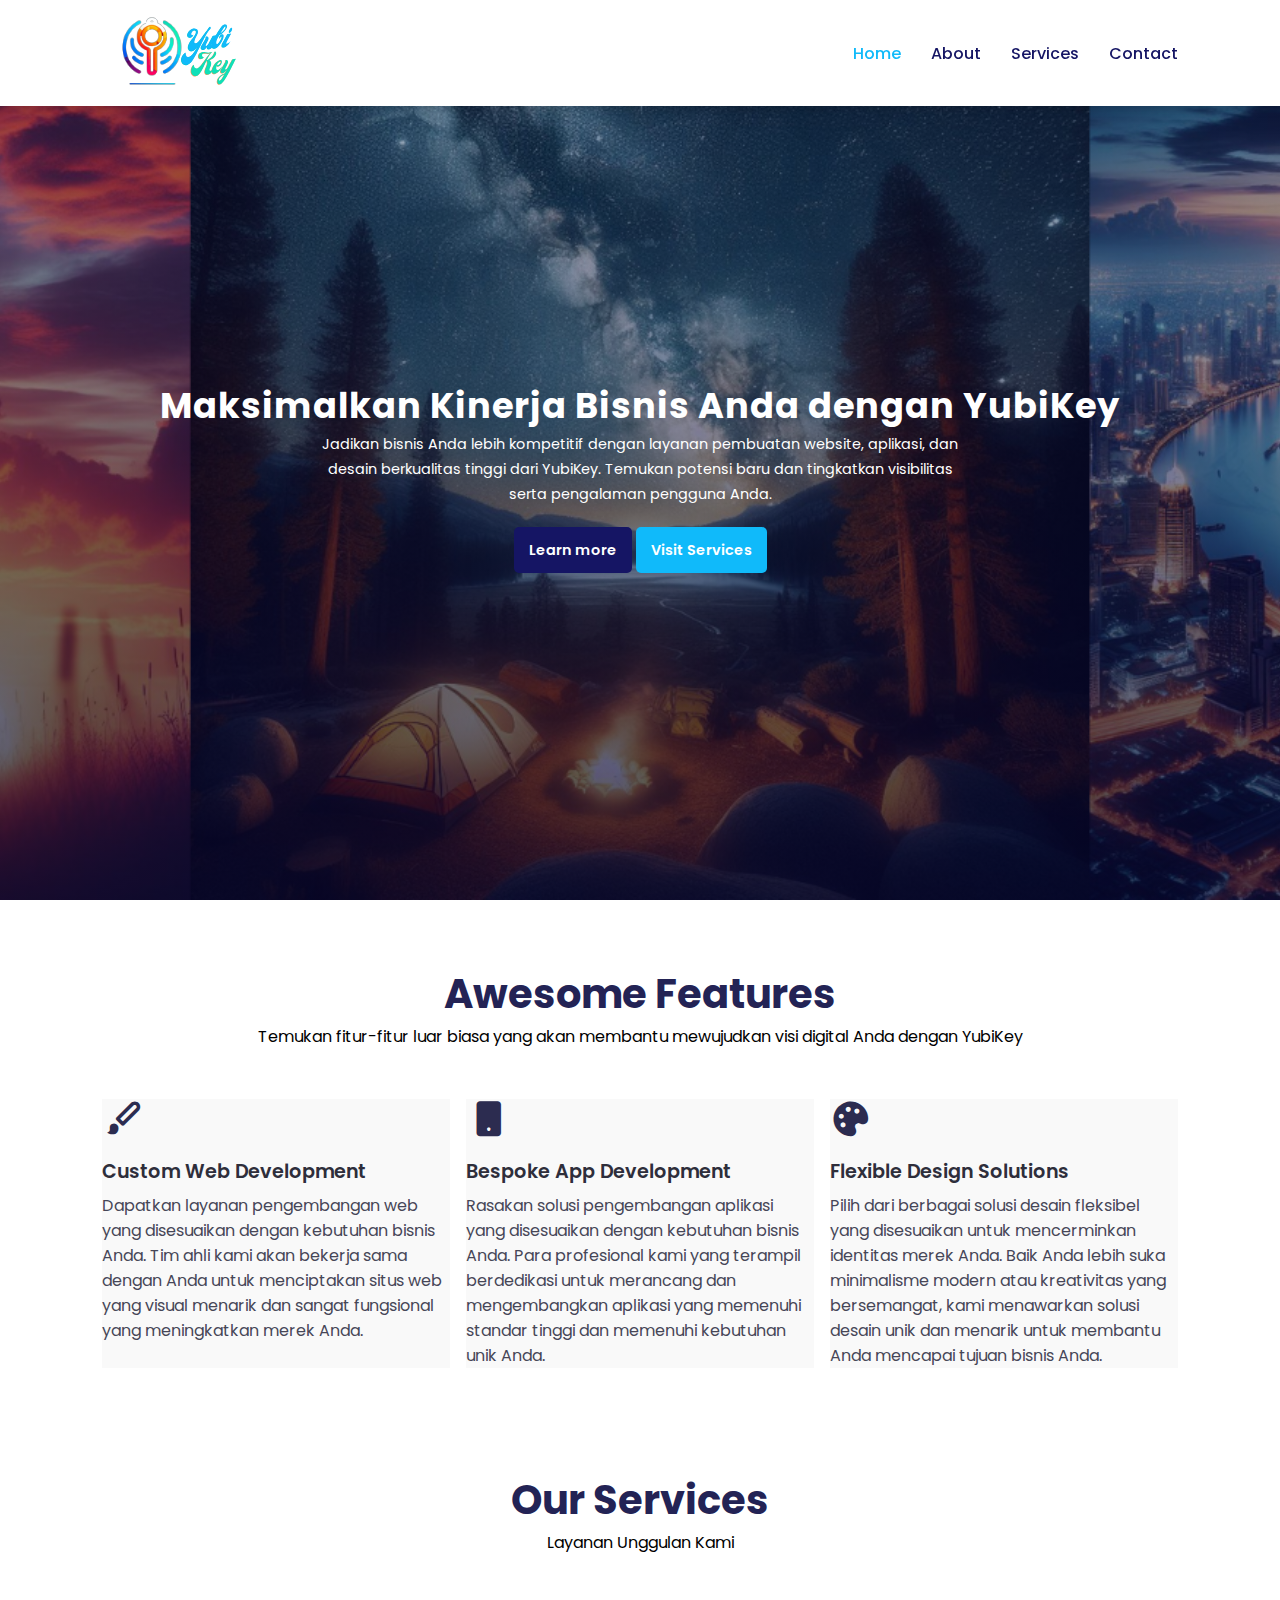
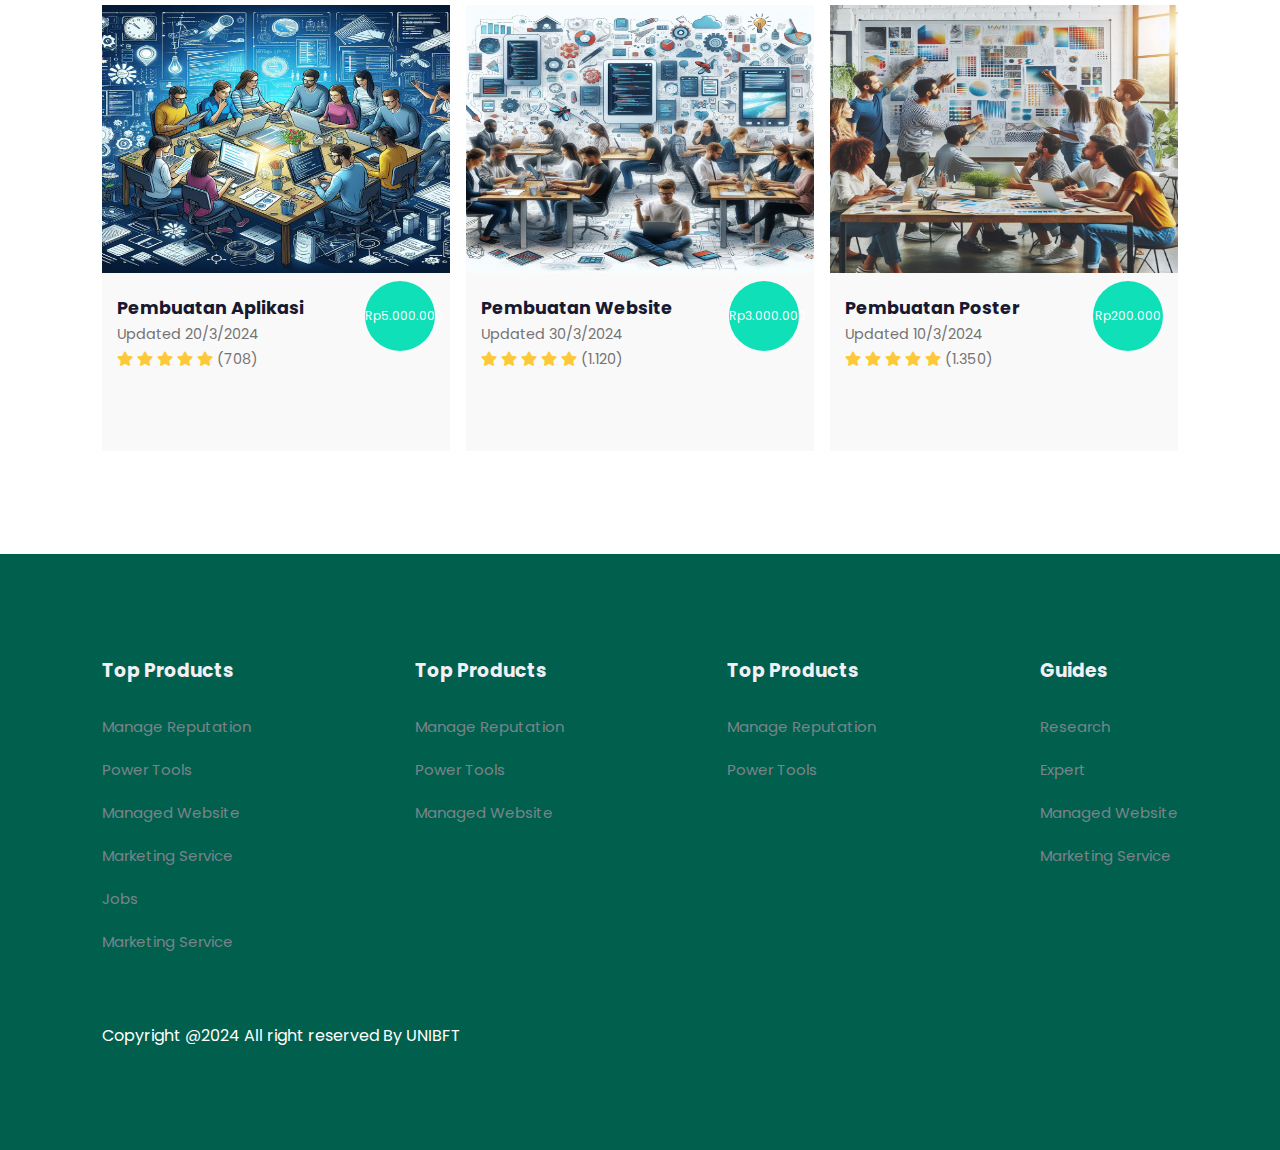
<file: index.html>
<!DOCTYPE html>
<html lang="en">

    <head>
        <meta charset="UTF-8">
        <meta http-equiv="X-UA-Compatible" content="IE=edge">
        <meta name="viewport" content="width=device-width, initial-scale=1.0">
        <title>YubiKey.home</title>

        <link rel="stylesheet" href="https://pro.fontawesome.com/releases/v5.10.0/css/all.css" />
        <link href='https://unpkg.com/boxicons@2.1.4/css/boxicons.min.css' rel='stylesheet'>
        <link rel="stylesheet" href="style.css">
    </head>

    <body>

        <!-- Navigation -->
        <nav>
            <img src="image/LogoYK.svg" alt="logo">
            <div class="navigation">
            <ul>
                <i id="menu-close" class='bx bx-x'></i>
                <li><a class="active" href="index.html">Home</a></li>
                <li><a href="about.html">About</a></li>
                <li><a href="services1.html">Services</a></li>
                <li><a href="contact.html">Contact</a></li>
            </ul>
            <img id="menu-btn" src="image/menu.png" alt="">
            </div>
        </nav>

        <!-- Home -->
        <section id="home">
            <h2>Maksimalkan Kinerja Bisnis Anda dengan YubiKey</h2>
            <p>Jadikan bisnis Anda lebih kompetitif dengan layanan pembuatan website, aplikasi, dan desain berkualitas tinggi 
                dari YubiKey. Temukan potensi baru dan tingkatkan visibilitas serta pengalaman pengguna Anda.
            </p>
            
            <div class="btn">
                <a class="blue" href="#">Learn more</a>
                <a class="yellow" href="services1.html">Visit Services</a>
            </div>
        </section>

        <!-- Features -->
        <section id="features">
            <h1>Awesome Features</h1>
            <p>Temukan fitur-fitur luar biasa yang akan membantu mewujudkan visi digital Anda dengan YubiKey</p>
            <div class="fea-base">
                <div class="fea-box">
                    <i class='bx bxs-paint'></i>
                    <h3>Custom Web Development</h3>
                    <p>Dapatkan layanan pengembangan web yang disesuaikan dengan kebutuhan bisnis Anda. Tim ahli kami akan bekerja sama dengan 
                        Anda untuk menciptakan situs web yang visual menarik dan sangat fungsional yang meningkatkan merek Anda.</p>
                </div>
                <div class="fea-box">
                    <i class='bx bxs-mobile'></i>
                    <h3>Bespoke App Development</h3>
                    <p>Rasakan solusi pengembangan aplikasi yang disesuaikan dengan kebutuhan bisnis Anda. Para profesional kami yang terampil 
                        berdedikasi untuk merancang dan mengembangkan aplikasi yang memenuhi standar tinggi dan memenuhi kebutuhan unik Anda.</p>
                </div>
                <div class="fea-box">
                    <i class='bx bxs-palette'></i>
                    <h3>Flexible Design Solutions</h3>
                    <p>Pilih dari berbagai solusi desain fleksibel yang disesuaikan untuk mencerminkan identitas merek Anda. Baik Anda lebih suka minimalisme 
                        modern atau kreativitas yang bersemangat, kami menawarkan solusi desain unik dan menarik untuk membantu Anda mencapai tujuan bisnis Anda.</p>
                </div>
            </div>
        </section>

        
        <!-- services -->
        <section id="services">
            <h1>Our Services</h1>
            <p>Layanan Unggulan Kami</p>
            <div class="service-box">
                <div class="services">
                    <img src="image/PembuatanAplikasi.jpeg" alt="">
                    <div class="details">
                        <h6>Pembuatan Aplikasi</h6>
                        <span>Updated 20/3/2024</span>
                        <div class="star">
                            <i class="fas fa-star"></i>
                            <i class="fas fa-star"></i>
                            <i class="fas fa-star"></i>
                            <i class="fas fa-star"></i>
                            <i class="fas fa-star"></i>
                            <span>(708)</span>
                        </div>
                    </div>
                    <div class="cost">
                        Rp5.000.000
                    </div>
                </div>
                
                <div class="services">
                    <a href="checkout.html">
                        <img src="image/PembuatanWeb.jpeg" alt="">
                        <div class="details">
                            <h6>Pembuatan Website</h6>
                            <span>Updated 30/3/2024</span>
                            <div class="star">
                                <i class="fas fa-star"></i>
                                <i class="fas fa-star"></i>
                                <i class="fas fa-star"></i>
                                <i class="fas fa-star"></i>
                                <i class="fas fa-star"></i>
                                <span>(1.120)</span>
                            </div>
                        </div>
                        <div class="cost">
                            Rp3.000.000
                        </div>
                    </a>
                </div>
                
        
                <div class="services">
                    <img src="image/PembuatanPoster.jpeg" alt="">
                    <div class="details">
                        <h6>Pembuatan Poster</h6>
                        <span>Updated 10/3/2024</span>
                        <div class="star">
                            <i class="fas fa-star"></i>
                            <i class="fas fa-star"></i>
                            <i class="fas fa-star"></i>
                            <i class="fas fa-star"></i>
                            <i class="fas fa-star"></i>
                            <span>(1.350)</span>
                        </div>
                    </div>
                    <div class="cost">
                        Rp200.000
                    </div>
                </div>
            </section>
                

        <!-- Footer -->
        <footer>
            <div class="footer-col">
                <h3>Top Products</h3>
                <li>Manage Reputation</li>
                <li>Power Tools</li>
                <li>Managed Website</li>
                <li>Marketing Service</li>
                <li>Jobs</li>
                <li>Marketing Service</li>
            </div>
            <div class="footer-col">
                <h3>Top Products</h3>
                <li>Manage Reputation</li>
                <li>Power Tools</li>
                <li>Managed Website</li>
            </div>
            <div class="footer-col">
                <h3>Top Products</h3>
                <li>Manage Reputation</li>
                <li>Power Tools</li>
            </div>
            <div class="footer-col">
                <h3>Guides</h3>
                <li>Research</li>
                <li>Expert</li>
                <li>Managed Website</li>
                <li>Marketing Service</li>
            </div>

            <div class="copyright">
                <p>Copyright @2024 All right reserved By UNIBFT</p>
            </div>
        </footer>

        <script src="https://code.jquery.com/jquery-3.6.0.min.js" integrity="sha256-/xUj+3OJU5yExlq6GSYGSHk7tPXikynS7ogEvDej/m4=" crossorigin="anonymous"></script>
        <script src="script.js"></script>        

    </body>

</html>
</file>
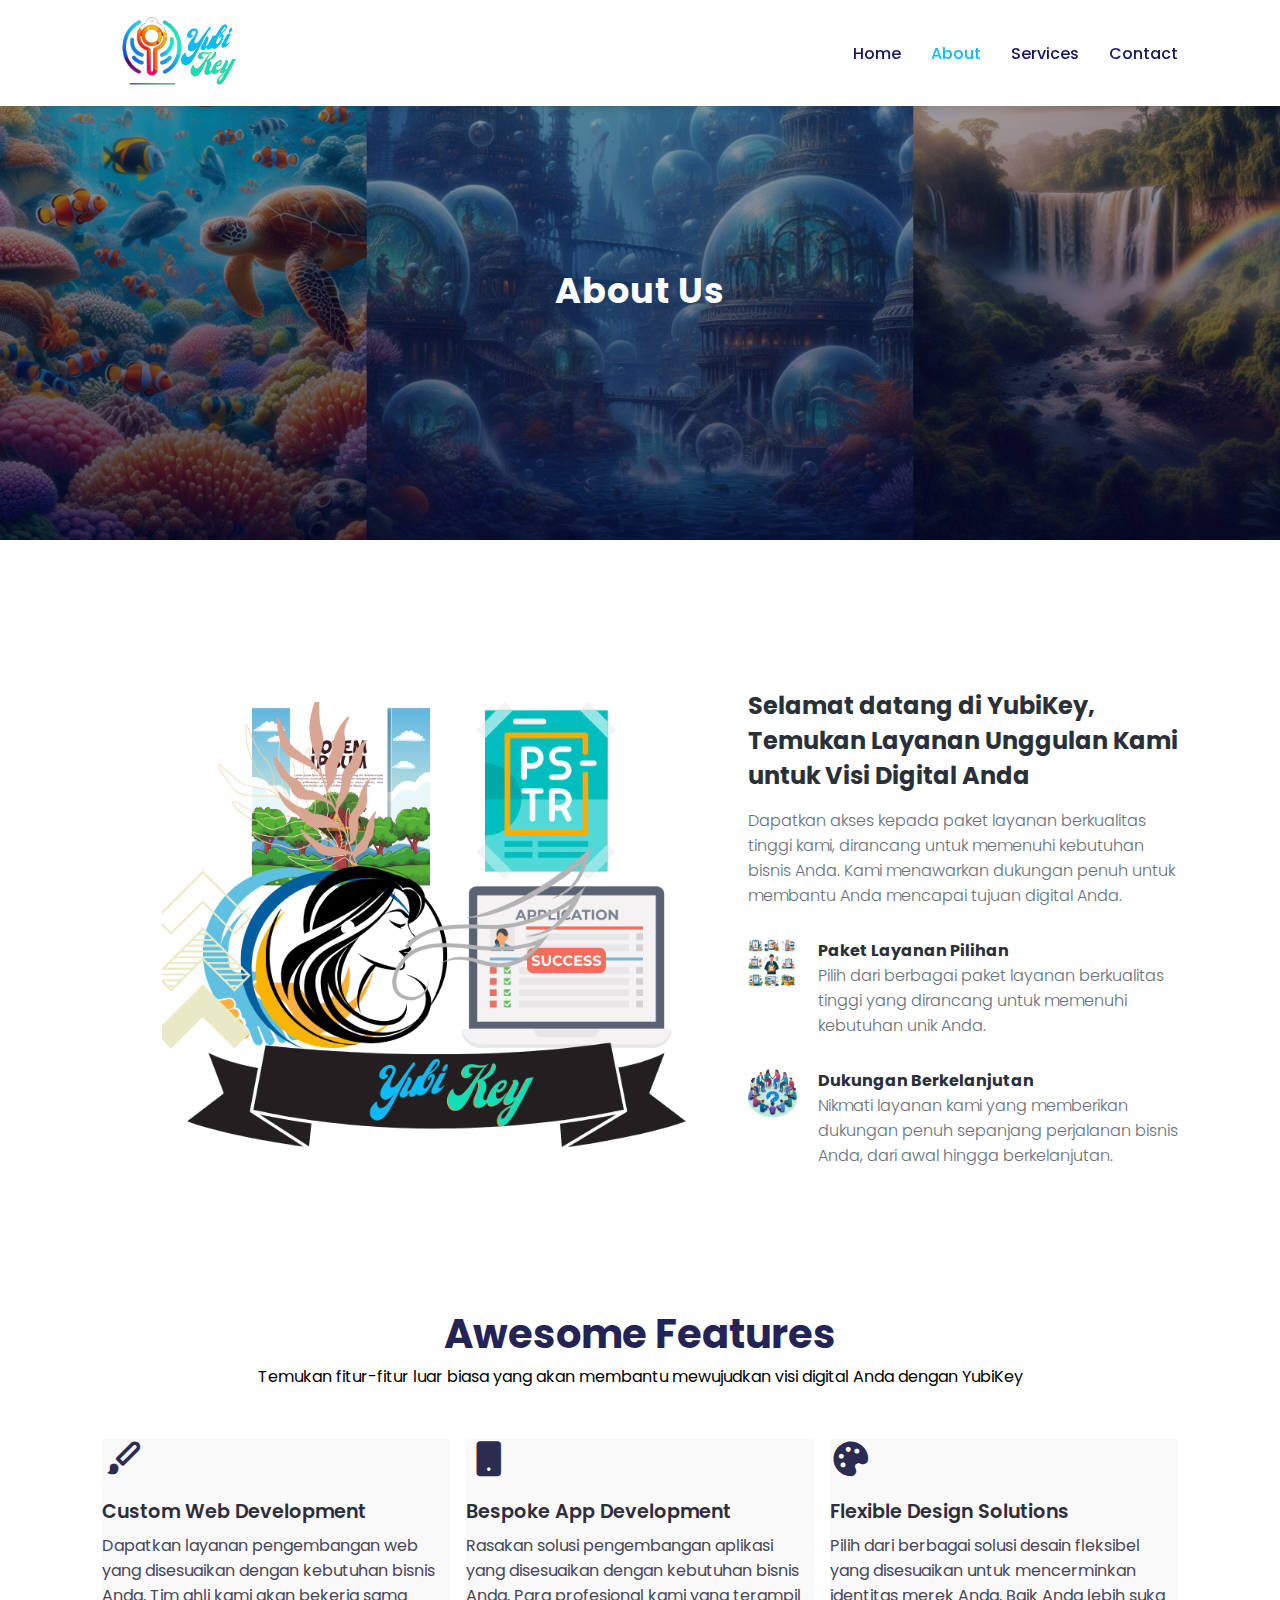
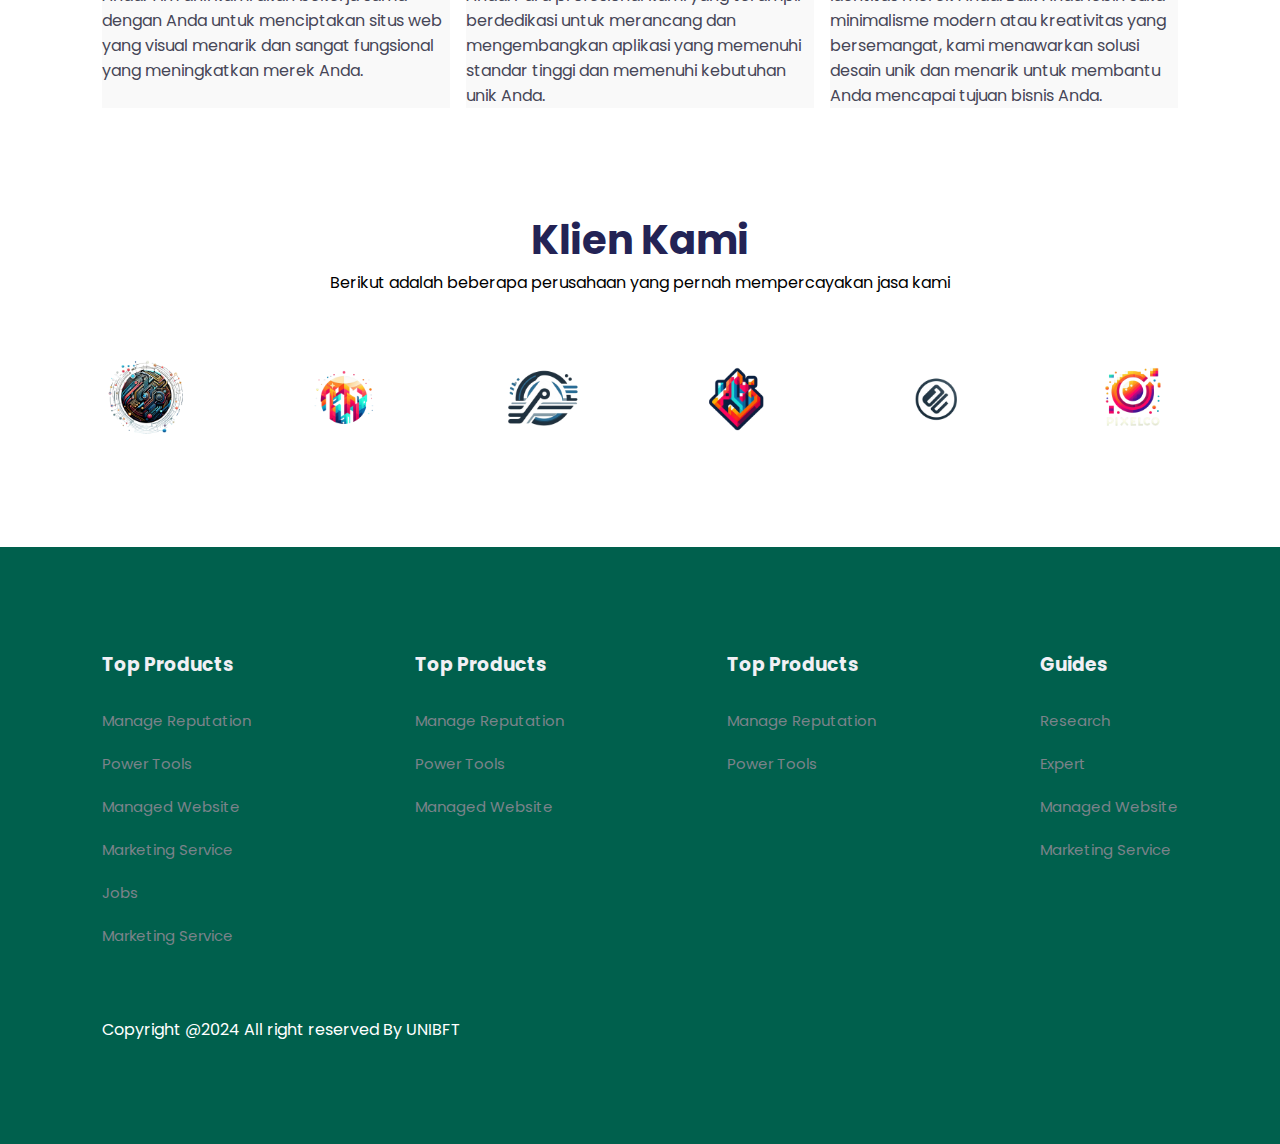
<file: about.html>
<!DOCTYPE html>
<html lang="en">

    <head>
        <meta charset="UTF-8">
        <meta http-equiv="X-UA-Compatible" content="IE=edge">
        <meta name="viewport" content="width=device-width, initial-scale=1.0">
        <title>YubiKey.about</title>

        <link rel="stylesheet" href="https://pro.fontawesome.com/releases/v5.10.0/css/all.css" />
        <link href='https://unpkg.com/boxicons@2.1.4/css/boxicons.min.css' rel='stylesheet'>
        <link rel="stylesheet" href="style.css">
    </head>

    <body>

        <!-- Navigation -->
        <nav>
          <img src="image/LogoYK.svg" alt="logo">
          <div class="navigation">
          <ul>
              <i id="menu-close" class='bx bx-x'></i>
              <li><a href="index.html">Home</a></li>
              <li><a class="active"href="about.html">About</a></li>
              <li><a href="services1.html">Services</a></li>
              <li><a href="contact.html">Contact</a></li>
          </ul>
          <img id="menu-btn" src="image/menu.png" alt="">
          </div>
      </nav>

        <!-- Home -->
        <section id="about-home">
            <h2>About Us</h2>
        </section>

        <section id="about-container">
          <div class="about-img">
            <img src="image/a.png" alt="">
          </div>

          <div class="about-text">
            <h2>Selamat datang di YubiKey, Temukan Layanan Unggulan Kami untuk Visi Digital Anda</h2>
            <p>Dapatkan akses kepada paket layanan berkualitas tinggi kami, dirancang untuk memenuhi kebutuhan bisnis Anda. Kami menawarkan dukungan penuh untuk membantu Anda mencapai tujuan digital Anda.</p>
            <div class="about-fe">
                <img src="image/fe1.png" alt="">
                <div class="fe-text">
                    <h5>Paket Layanan Pilihan</h5>
                    <p>Pilih dari berbagai paket layanan berkualitas tinggi yang dirancang untuk memenuhi kebutuhan unik Anda.</p>
                </div>
            </div>
            <div class="about-fe">
                <img src="image/fe2.png" alt="">
                <div class="fe-text">
                    <h5>Dukungan Berkelanjutan</h5>
                    <p>Nikmati layanan kami yang memberikan dukungan penuh sepanjang perjalanan bisnis Anda, dari awal hingga berkelanjutan.</p>
                </div>
            </div>
        </div>
        
        </section>

        <!-- Features -->
        <section id="features">
          <h1>Awesome Features</h1>
          <p>Temukan fitur-fitur luar biasa yang akan membantu mewujudkan visi digital Anda dengan YubiKey</p>
          <div class="fea-base">
              <div class="fea-box">
                  <i class='bx bxs-paint'></i>
                  <h3>Custom Web Development</h3>
                  <p>Dapatkan layanan pengembangan web yang disesuaikan dengan kebutuhan bisnis Anda. Tim ahli kami akan bekerja sama dengan Anda untuk menciptakan situs web yang visual menarik dan sangat fungsional yang meningkatkan merek Anda.</p>
              </div>
              <div class="fea-box">
                  <i class='bx bxs-mobile'></i>
                  <h3>Bespoke App Development</h3>
                  <p>Rasakan solusi pengembangan aplikasi yang disesuaikan dengan kebutuhan bisnis Anda. Para profesional kami yang terampil berdedikasi untuk merancang dan mengembangkan aplikasi yang memenuhi standar tinggi dan memenuhi kebutuhan unik Anda.</p>
              </div>
              <div class="fea-box">
                  <i class='bx bxs-palette'></i>
                  <h3>Flexible Design Solutions</h3>
                  <p>Pilih dari berbagai solusi desain fleksibel yang disesuaikan untuk mencerminkan identitas merek Anda. Baik Anda lebih suka minimalisme modern atau kreativitas yang bersemangat, kami menawarkan solusi desain unik dan menarik untuk membantu Anda mencapai tujuan bisnis Anda.</p>
              </div>
          </div>
      </section>
      

      <section id="trust">
        <h1>Klien Kami</h1>
        <p>Berikut adalah beberapa perusahaan yang pernah mempercayakan jasa kami</p>
        <div class="trust-img">
            <img src="image/company1.png" alt="">
            <img src="image/company2.png" alt="">
            <img src="image/company3.png" alt="">
            <img src="image/company4.png" alt="">
            <img src="image/company5.png" alt="">
            <img src="image/company6.png" alt="">
        </div>
    </section>
    

        <!-- Footer -->
        <footer>
            <div class="footer-col">
                <h3>Top Products</h3>
                <li>Manage Reputation</li>
                <li>Power Tools</li>
                <li>Managed Website</li>
                <li>Marketing Service</li>
                <li>Jobs</li>
                <li>Marketing Service</li>
            </div>
            <div class="footer-col">
                <h3>Top Products</h3>
                <li>Manage Reputation</li>
                <li>Power Tools</li>
                <li>Managed Website</li>
            </div>
            <div class="footer-col">
                <h3>Top Products</h3>
                <li>Manage Reputation</li>
                <li>Power Tools</li>
            </div>
            <div class="footer-col">
                <h3>Guides</h3>
                <li>Research</li>
                <li>Expert</li>
                <li>Managed Website</li>
                <li>Marketing Service</li>
            </div>

            <div class="copyright">
                <p>Copyright @2024 All right reserved By UNIBFT</p>
            </div>
        </footer>
        
        <script src="https://code.jquery.com/jquery-3.6.0.min.js" integrity="sha256-/xUj+3OJU5yExlq6GSYGSHk7tPXikynS7ogEvDej/m4=" crossorigin="anonymous"></script>
        <script src="script.js"></script>


    </body>

</html>
</file>
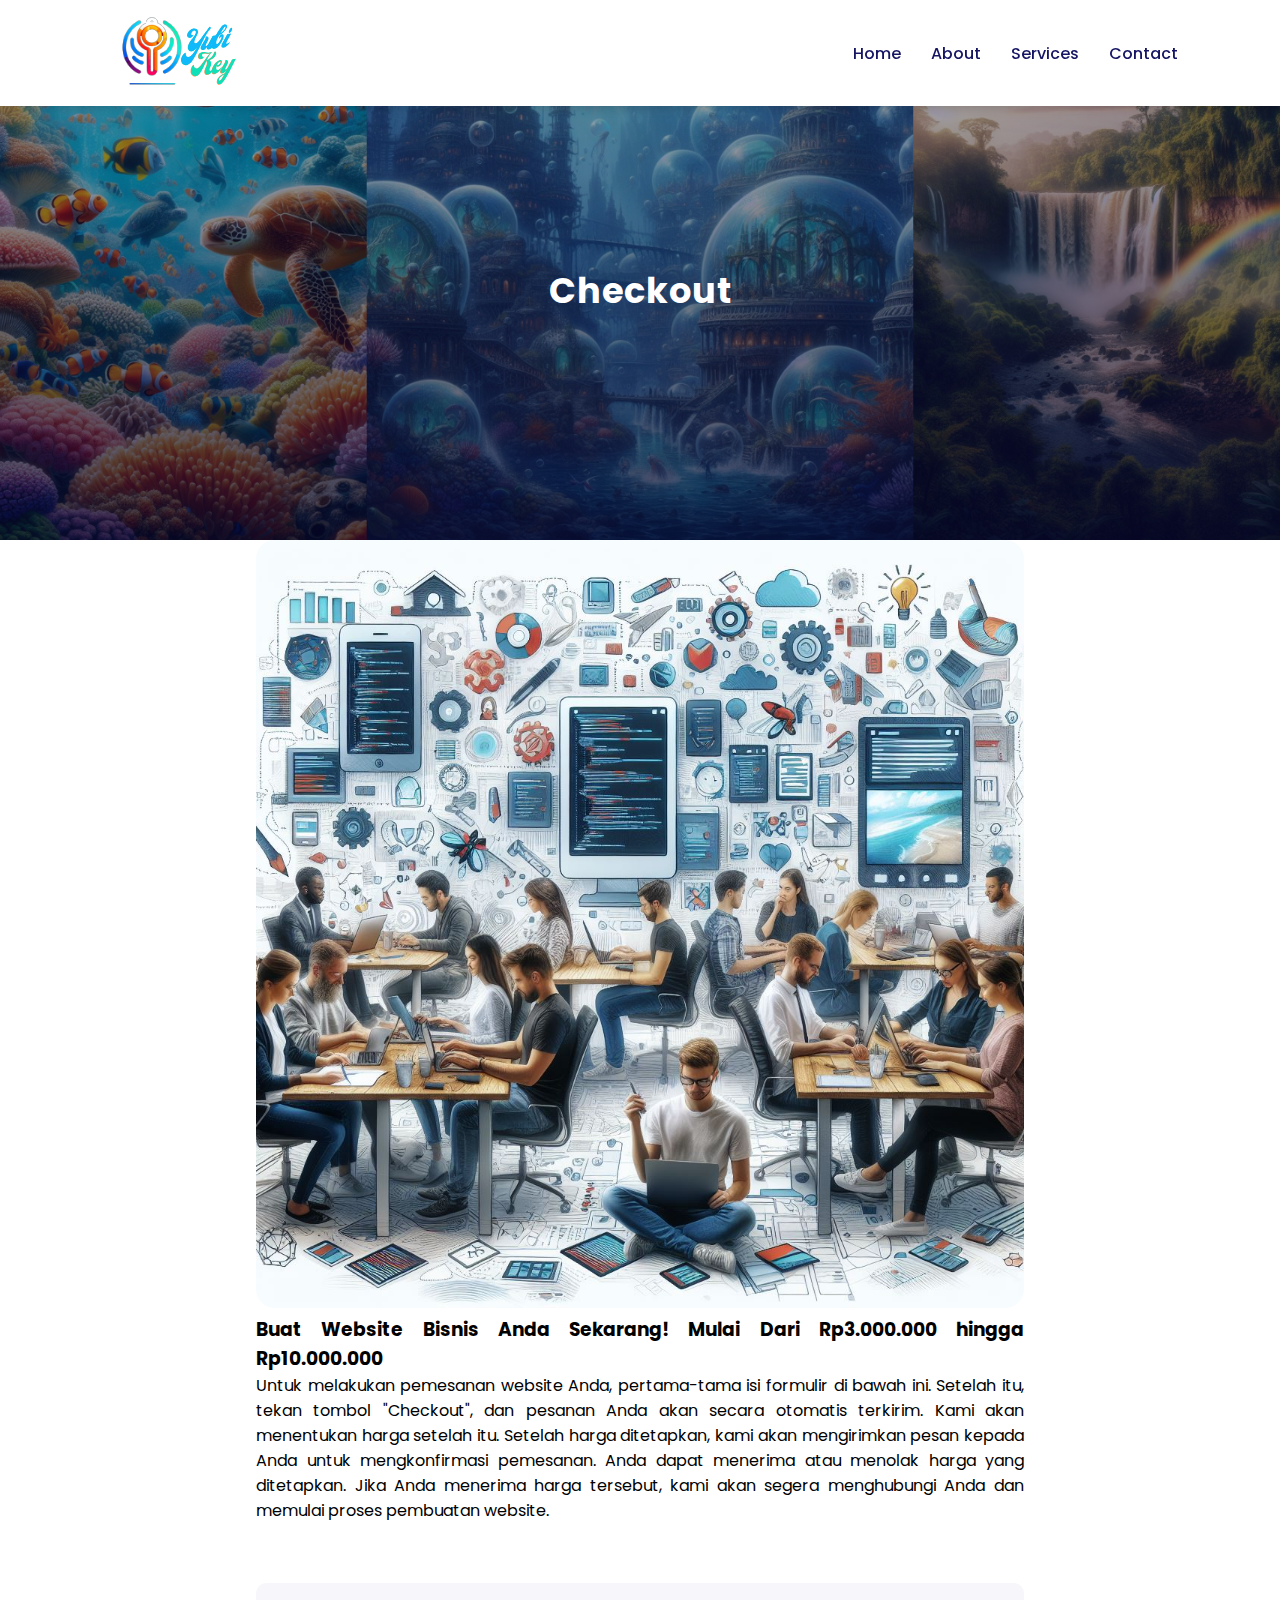
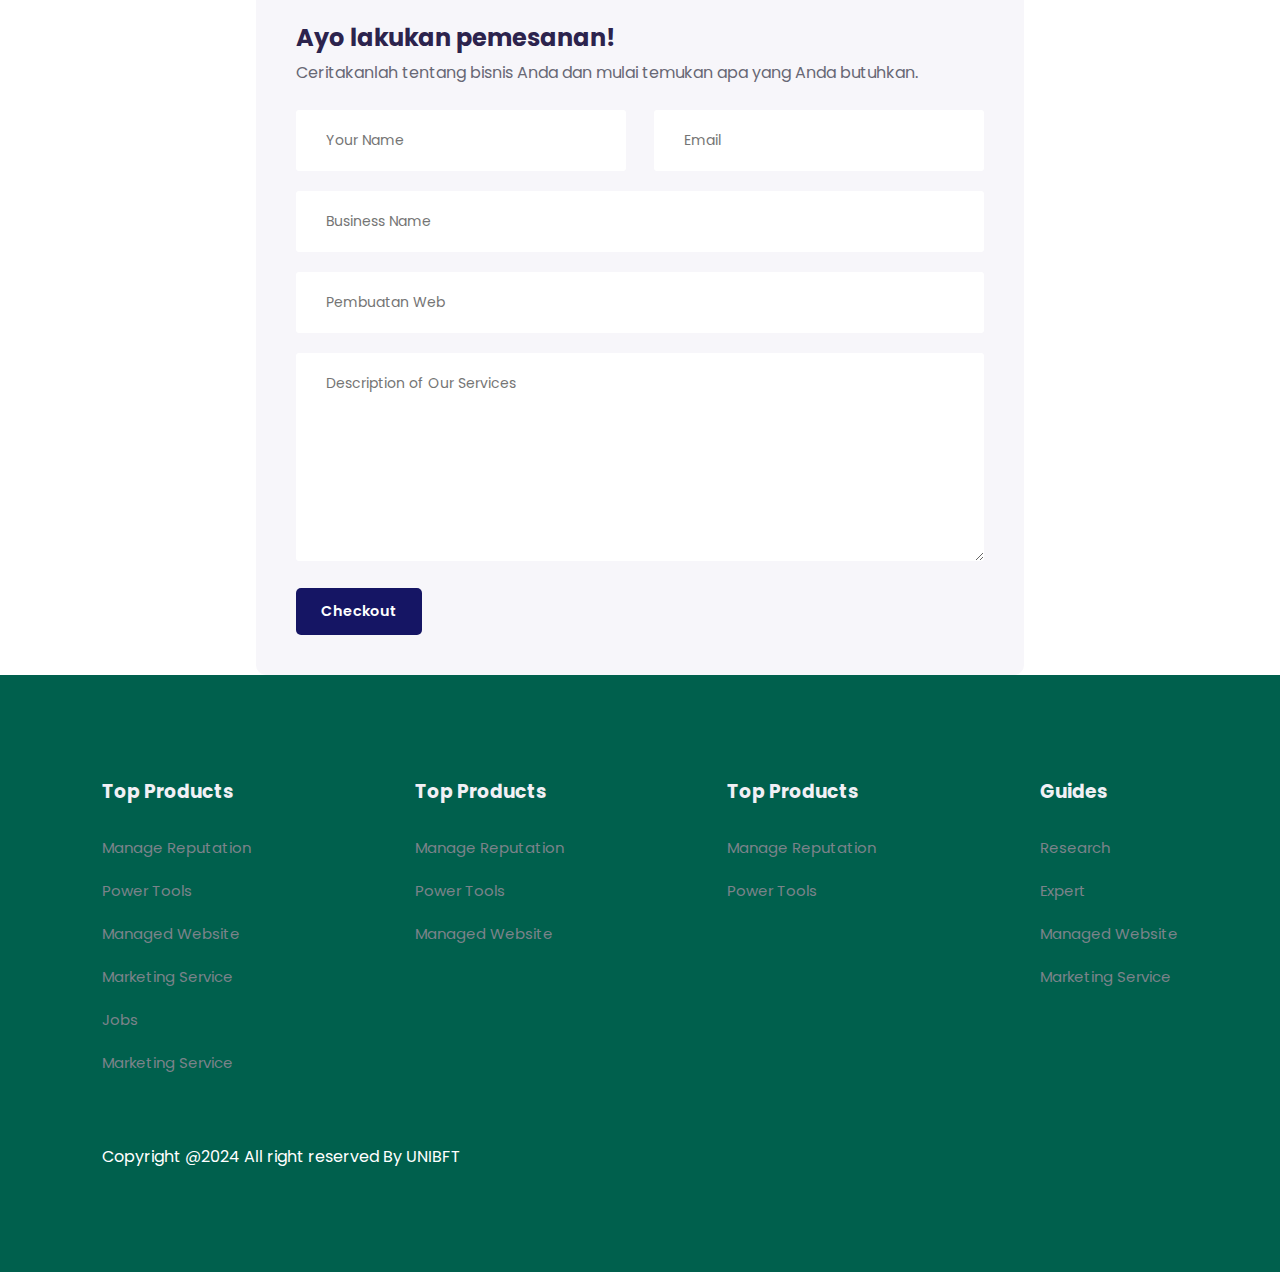
<file: checkout.html>
<!DOCTYPE html>
<html lang="en">

    <head>
        <meta charset="UTF-8">
        <meta http-equiv="X-UA-Compatible" content="IE=edge">
        <meta name="viewport" content="width=device-width, initial-scale=1.0">
        <title>YubiKey.checkout</title>

        <link rel="stylesheet" href="https://pro.fontawesome.com/releases/v5.10.0/css/all.css" />
        <link href='https://unpkg.com/boxicons@2.1.4/css/boxicons.min.css' rel='stylesheet'>
        <link rel="stylesheet" href="style.css">
    </head>

    <body>

        <!-- Navigation -->
        <nav>
            <img src="image/LogoYK.svg" alt="logo">
            <div class="navigation">
            <ul>
                <i id="menu-close" class='bx bx-x'></i>
                <li><a href="index.html">Home</a></li>
                <li><a href="about.html">About</a></li>
                <li><a href="services1.html">Services</a></li>
                <li><a href="contact.html">Contact</a></li>
            </ul>
            <img id="menu-btn" src="image/menu.png" alt="">
            </div>
        </nav>

        <!-- Home -->
        <section id="about-home">
            <h2>Checkout</h2>
        </section>
        
        <section id="checkout-container">
            <div class="checkouts checkout2">
                <div class="checkout-post">
                    <img src="image/PembuatanWeb.jpeg" alt="">
                    <h3>Buat Website Bisnis Anda Sekarang! Mulai Dari Rp3.000.000 hingga Rp10.000.000</h3>
                    <p>Untuk melakukan pemesanan website Anda, pertama-tama isi formulir di bawah ini. 
                        Setelah itu, tekan tombol "Checkout", dan pesanan Anda akan secara otomatis terkirim. 
                        Kami akan menentukan harga setelah itu. Setelah harga ditetapkan, 
                        kami akan mengirimkan pesan kepada Anda untuk mengkonfirmasi pemesanan. 
                        Anda dapat menerima atau menolak harga yang ditetapkan. Jika Anda menerima harga tersebut, 
                        kami akan segera menghubungi Anda dan memulai proses pembuatan website.</p>
                </div>
            </div>
        </section>

        <div id="checkout">
            <div class="form">
                <h4>Ayo lakukan pemesanan!</h4>
                <p>Ceritakanlah tentang bisnis Anda dan mulai temukan apa yang Anda butuhkan.</p>
                <div class="form-row">
                    <input type="text" placeholder="Your Name">
                    <input type="text" placeholder="Email">
                </div>
                <div class="form-col">
                    <input type="text" placeholder="Business Name">
                </div>
                <div class="form-col">
                    <input type="text" placeholder="Pembuatan Web">
                </div>
                <div class="form-col">
                    <textarea name="" id="" cols="30" rows="8" placeholder="Description of Our Services"></textarea>
                </div>
                <div class="form-col">
                    <button id="checkoutButton">Checkout</button>
                </div>
            </div>
        </div>

        <!-- Footer -->
        <footer>
            <div class="footer-col">
                <h3>Top Products</h3>
                <li>Manage Reputation</li>
                <li>Power Tools</li>
                <li>Managed Website</li>
                <li>Marketing Service</li>
                <li>Jobs</li>
                <li>Marketing Service</li>
            </div>
            <div class="footer-col">
                <h3>Top Products</h3>
                <li>Manage Reputation</li>
                <li>Power Tools</li>
                <li>Managed Website</li>
            </div>
            <div class="footer-col">
                <h3>Top Products</h3>
                <li>Manage Reputation</li>
                <li>Power Tools</li>
            </div>
            <div class="footer-col">
                <h3>Guides</h3>
                <li>Research</li>
                <li>Expert</li>
                <li>Managed Website</li>
                <li>Marketing Service</li>
            </div>

            <div class="copyright">
                <p>Copyright @2024 All right reserved By UNIBFT</p>
            </div>
        </footer>

        <script src="https://code.jquery.com/jquery-3.6.0.min.js" integrity="sha256-/xUj+3OJU5yExlq6GSYGSHk7tPXikynS7ogEvDej/m4=" crossorigin="anonymous"></script>
        <script src="script.js"></script>

    </body>

</html>
</file>
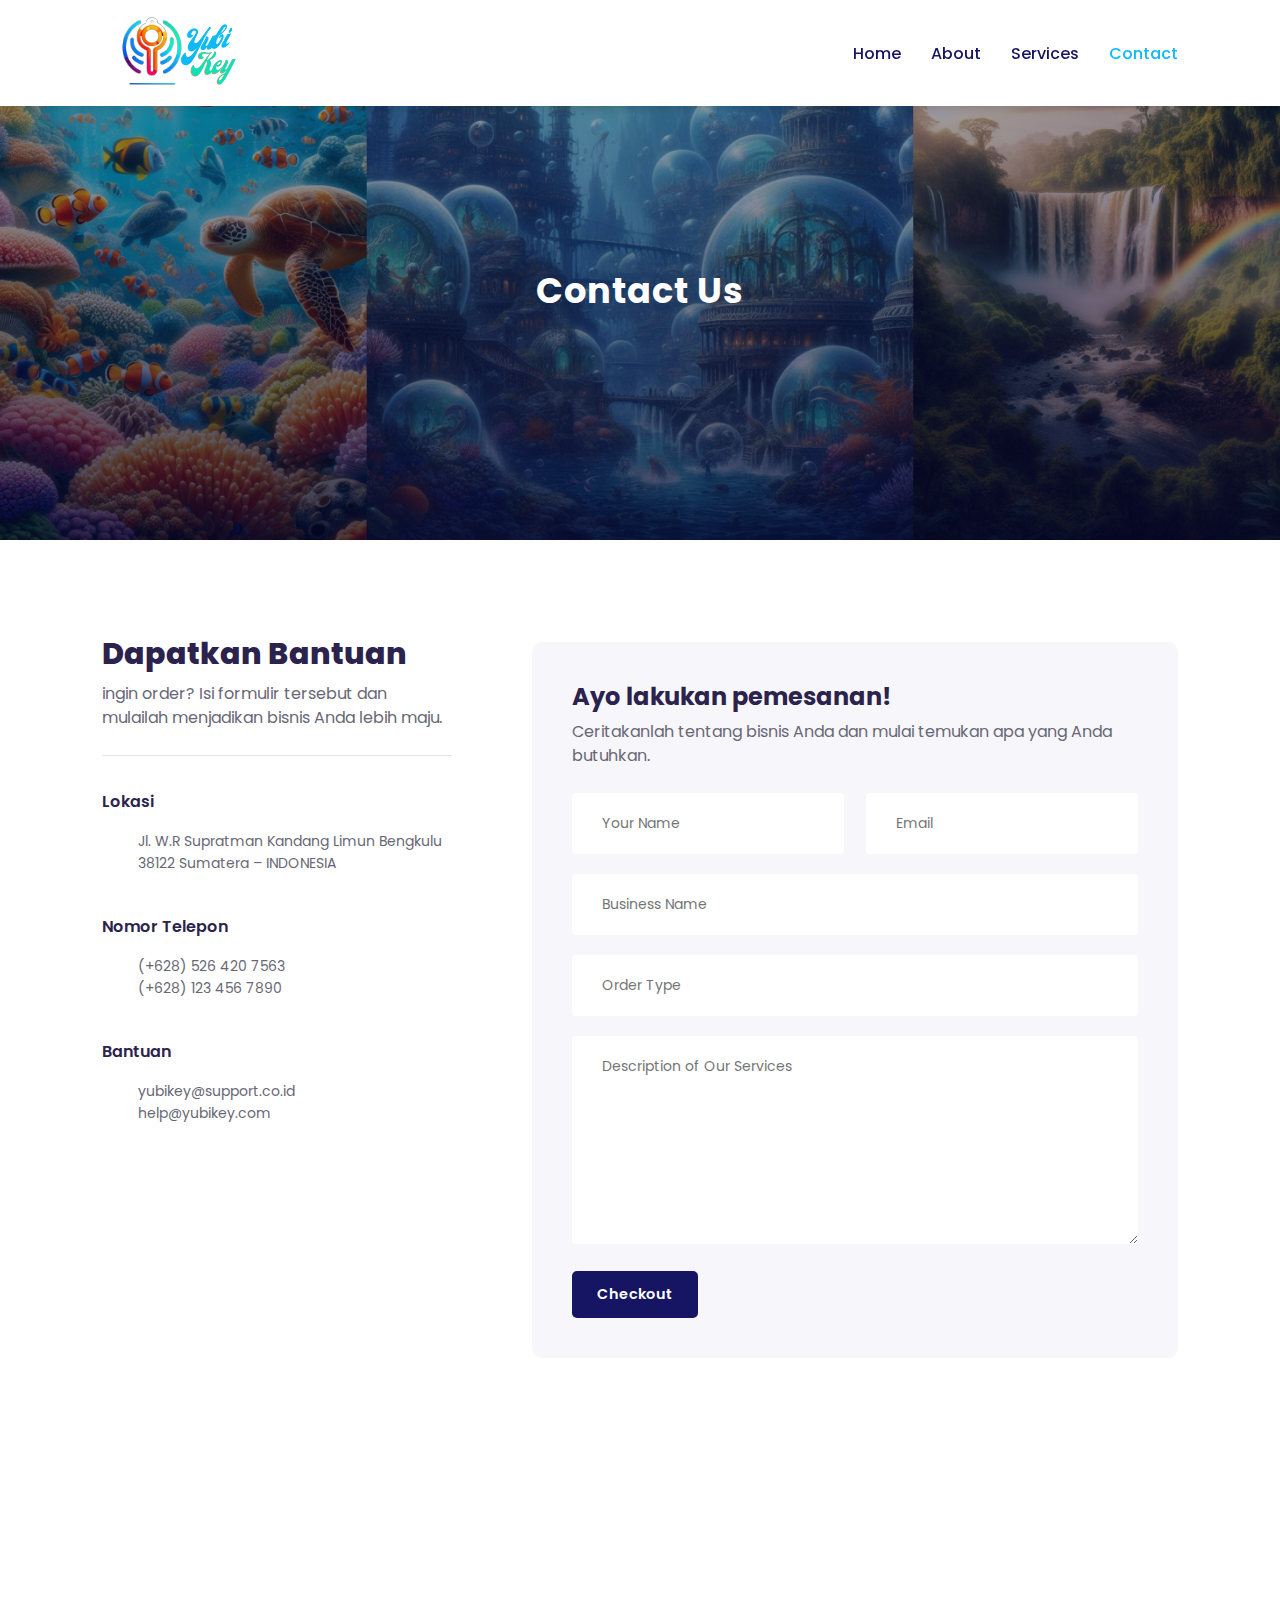
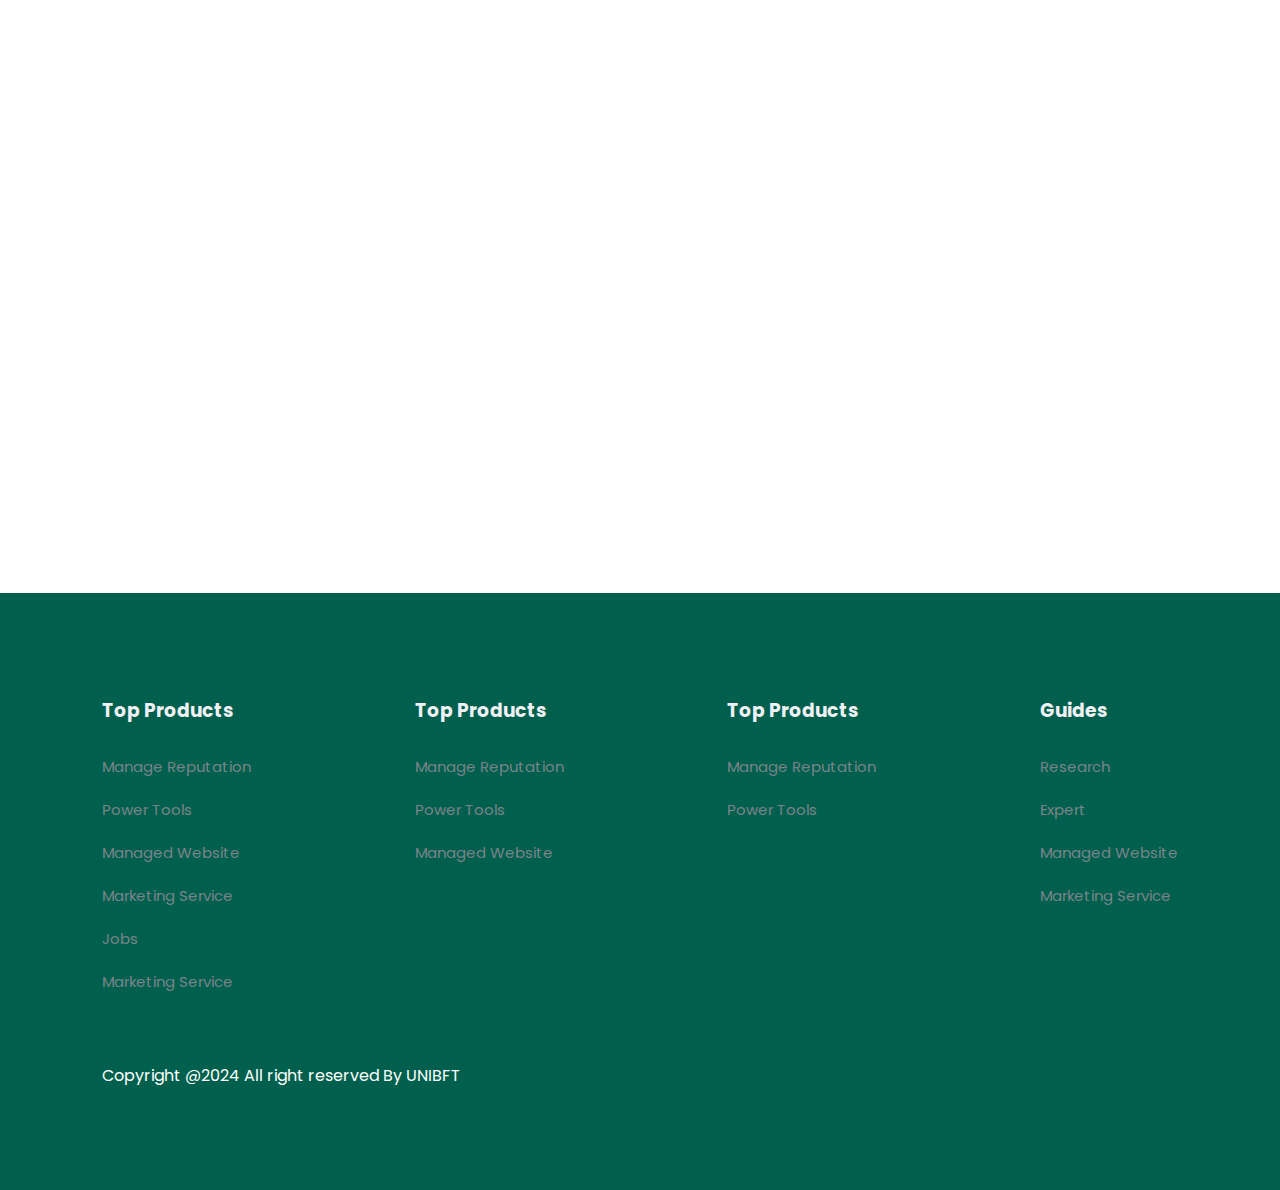
<file: contact.html>
<!DOCTYPE html>
<html lang="en">

    <head>
        <meta charset="UTF-8">
        <meta http-equiv="X-UA-Compatible" content="IE=edge">
        <meta name="viewport" content="width=device-width, initial-scale=1.0">
        <title>YubiKey.contact</title>

        <link rel="stylesheet" href="https://pro.fontawesome.com/releases/v5.10.0/css/all.css" />
        <link href='https://unpkg.com/boxicons@2.1.4/css/boxicons.min.css' rel='stylesheet'>
        <link rel="stylesheet" href="style.css">
    </head>

    <body>

        <!-- Navigation -->
        <nav>
            <img src="image/LogoYK.svg" alt="logo">
            <div class="navigation">
            <ul>
                <i id="menu-close" class='bx bx-x'></i>
                <li><a href="index.html">Home</a></li>
                <li><a href="about.html">About</a></li>
                <li><a href="services1.html">Services</a></li>
                <li><a class="active" href="contact.html">Contact</a></li>
            </ul>
            <img id="menu-btn" src="image/menu.png" alt="">
            </div>
        </nav>

        <!-- Home -->
        <section id="about-home">
            <h2>Contact Us</h2>
        </section>

        <section id="contact">
            <div class="getin">
            <h2>Dapatkan Bantuan</h2>
            <p>ingin order? Isi formulir tersebut dan  mulailah menjadikan bisnis Anda lebih maju.</p>            

                <div class="getin-details">
                    <h3>Lokasi</h3>
                    <div>
                        <i class="far fa-home get"></i>
                        <p>Jl. W.R Supratman
                            Kandang Limun
                            Bengkulu 38122
                            Sumatera – INDONESIA</p>
                    </div>
                    <h3>Nomor Telepon</h3>
                    <div>
                        <i class="far fa-phone-alt get"></i>
                        <p>(+628) 526 420 7563 <br> (+628) 123 456 7890</p>
                    </div>
                    <h3>Bantuan</h3>
                    <div>
                        <i class="far fa-envelope-open-text get"></i>
                        <p>yubikey@support.co.id <br> help@yubikey.com </p> 
                    </div>
                </div>
            </div>

                <div class="form">
                    <h4>Ayo lakukan pemesanan!</h4>
                    <p>Ceritakanlah tentang bisnis Anda dan mulai temukan apa yang Anda butuhkan.</p>
                    <div class="form-row">
                        <input type="text" placeholder="Your Name">
                        <input type="text" placeholder="Email">
                    </div>
                    <div class="form-col">
                        <input type="text" placeholder="Business Name">
                    </div>
                    <div class="form-col">
                        <input type="text" placeholder="Order Type">
                    </div>
                    <div class="form-col">
                        <textarea name="" id="" cols="30" rows="8" placeholder="Description of Our Services"></textarea>
                    </div>
                    <div class="form-col">
                        <button id="checkoutButton">Checkout</button>
                    </div>
                </div>
            </section>

        <SECTION id="map">
            <iframe src="https://www.google.com/maps/embed?pb=!1m18!1m12!1m3!1d3981.2324008825!2d102.27238799999999!3d-3.7595199!2m3!1f0!2f0!3f0!3m2!1i1024!2i768!4f13.1!3m3!1m2!1s0x2e36b1c18941d9f3%3A0x1aecc8afb80fdf02!2sUniversitas%20Bengkulu!5e0!3m2!1sid!2sid!4v1711033134235!5m2!1sid!2sid"
             width="600" height="450"  style="border:0;" allowfullscreen="" loading="lazy" referrerpolicy="no-referrer-when-downgrade"></iframe>
        </SECTION>

        <!-- Footer -->
        <footer>
            <div class="footer-col">
                <h3>Top Products</h3>
                <li>Manage Reputation</li>
                <li>Power Tools</li>
                <li>Managed Website</li>
                <li>Marketing Service</li>
                <li>Jobs</li>
                <li>Marketing Service</li>
            </div>
            <div class="footer-col">
                <h3>Top Products</h3>
                <li>Manage Reputation</li>
                <li>Power Tools</li>
                <li>Managed Website</li>
            </div>
            <div class="footer-col">
                <h3>Top Products</h3>
                <li>Manage Reputation</li>
                <li>Power Tools</li>
            </div>
            <div class="footer-col">
                <h3>Guides</h3>
                <li>Research</li>
                <li>Expert</li>
                <li>Managed Website</li>
                <li>Marketing Service</li>
            </div>

            <div class="copyright">
                <p>Copyright @2024 All right reserved By UNIBFT</p>
            </div>
        </footer>

        <script src="https://code.jquery.com/jquery-3.6.0.min.js" integrity="sha256-/xUj+3OJU5yExlq6GSYGSHk7tPXikynS7ogEvDej/m4=" crossorigin="anonymous"></script>
        <script src="script.js"></script>

    </body>

</html>
</file>
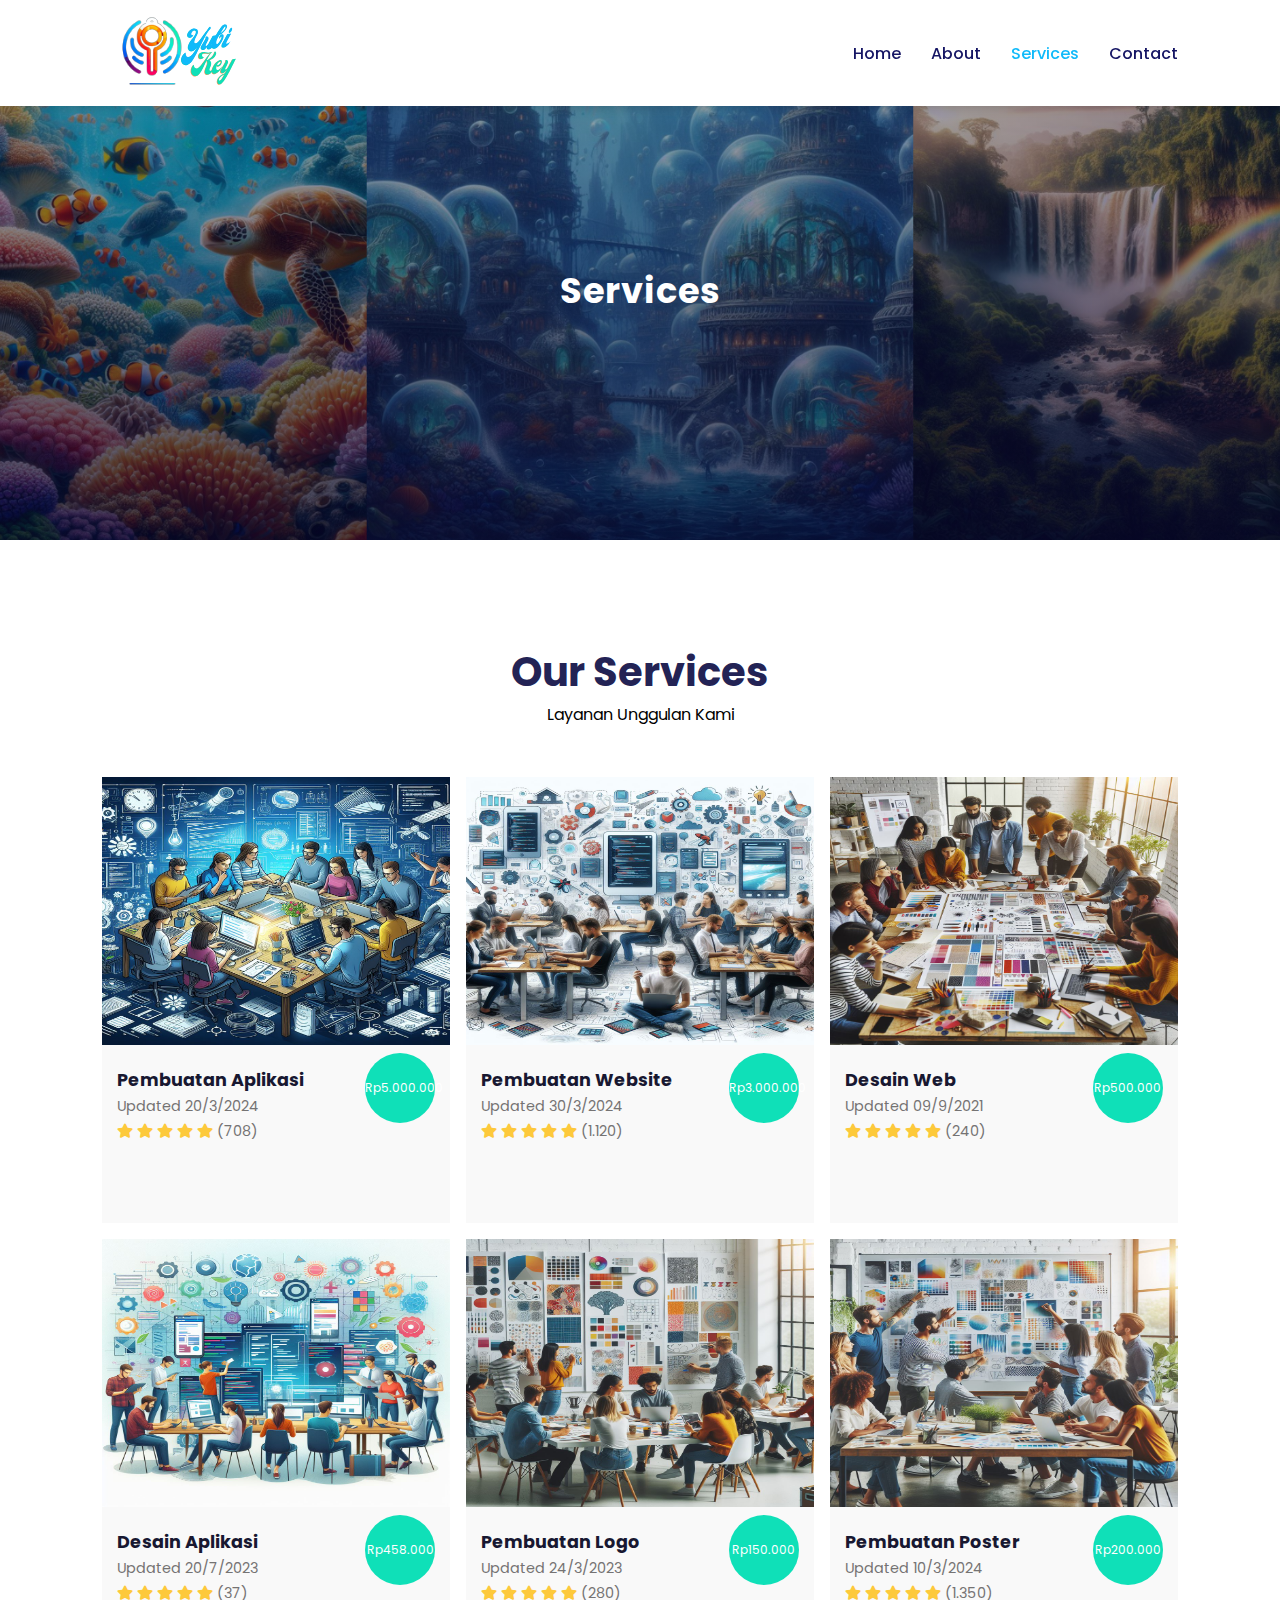
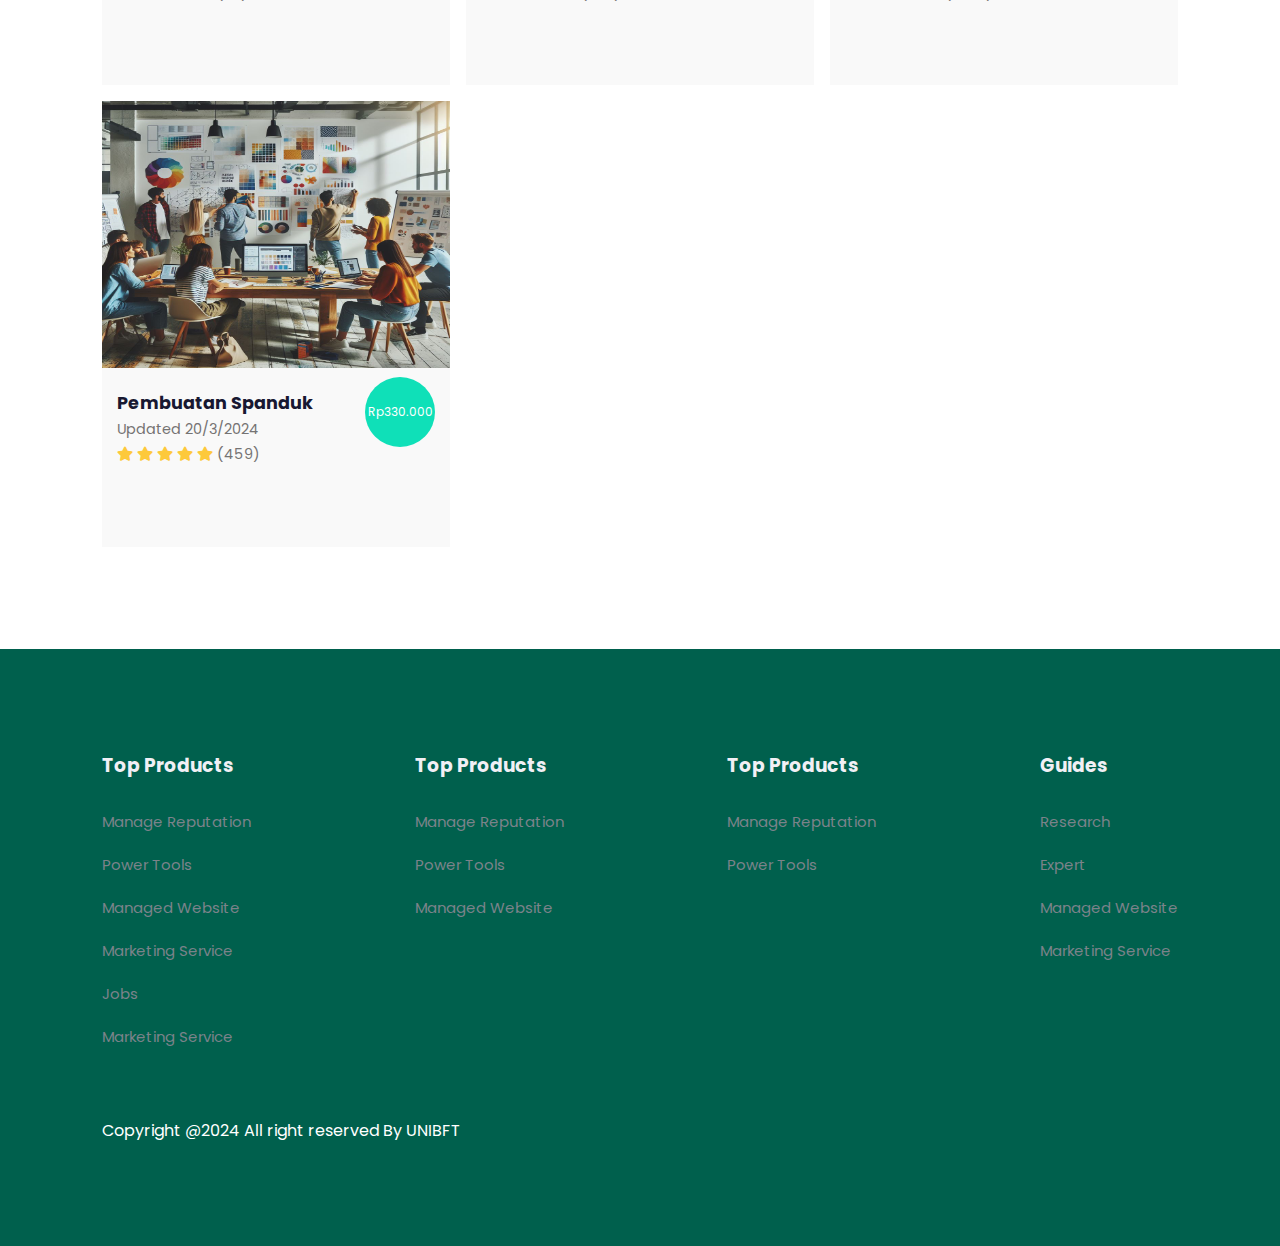
<file: services1.html>
<!DOCTYPE html>
<html lang="en">

    <head>
        <meta charset="UTF-8">
        <meta http-equiv="X-UA-Compatible" content="IE=edge">
        <meta name="viewport" content="width=device-width, initial-scale=1.0">
        <title>YubiKey.services</title>

        <link rel="stylesheet" href="https://pro.fontawesome.com/releases/v5.10.0/css/all.css" />
        <link href='https://unpkg.com/boxicons@2.1.4/css/boxicons.min.css' rel='stylesheet'>
        <link rel="stylesheet" href="style.css">
    </head>

    <body>

        <!-- Navigation -->
        <nav>
            <img src="image/LogoYK.svg" alt="logo">
            <div class="navigation">
            <ul>
                <i id="menu-close" class='bx bx-x'></i>
                <li><a href="index.html">Home</a></li>
                <li><a href="about.html">About</a></li>
                <li><a class="active" href="services1.html">Services</a></li>
                <li><a href="contact.html">Contact</a></li>
            </ul>
            <img id="menu-btn" src="image/menu.png" alt="">
            </div>
        </nav>

        <!-- Home -->
        <section id="about-home">
            <h2>Services</h2>
        </section>

        <section id="services">
            <h1>Our Services</h1>
            <p>Layanan Unggulan Kami</p>
            <div class="service-box">
                <div class="services">
                    <img src="image/PembuatanAplikasi.jpeg" alt="">
                    <div class="details">
                        <h6>Pembuatan Aplikasi</h6>
                        <span>Updated 20/3/2024</span>
                        <div class="star">
                            <i class="fas fa-star"></i>
                            <i class="fas fa-star"></i>
                            <i class="fas fa-star"></i>
                            <i class="fas fa-star"></i>
                            <i class="fas fa-star"></i>
                            <span>(708)</span>
                        </div>
                    </div>
                    <div class="cost">
                        Rp5.000.000
                    </div>
                </div>
                
                <div class="services">
                    <a href="checkout.html">
                        <img src="image/PembuatanWeb.jpeg" alt="">
                        <div class="details">
                            <h6>Pembuatan Website</h6>
                            <span>Updated 30/3/2024</span>
                            <div class="star">
                                <i class="fas fa-star"></i>
                                <i class="fas fa-star"></i>
                                <i class="fas fa-star"></i>
                                <i class="fas fa-star"></i>
                                <i class="fas fa-star"></i>
                                <span>(1.120)</span>
                            </div>
                        </div>
                        <div class="cost">
                            Rp3.000.000
                        </div>
                    </a>
                </div>
                
        
                <div class="services">
                    <img src="image/DesainWeb.jpeg" alt="">
                    <div class="details">
                        <h6>Desain Web</h6>
                        <span>Updated 09/9/2021</span>
                        <div class="star">
                            <i class="fas fa-star"></i>
                            <i class="fas fa-star"></i>
                            <i class="fas fa-star"></i>
                            <i class="fas fa-star"></i>
                            <i class="fas fa-star"></i>
                            <span>(240)</span>
                        </div>
                    </div>
                    <div class="cost">
                        Rp500.000
                    </div>
                </div>
        
                <div class="services">
                    <img src="image/DesainAplikasi.jpeg" alt="">
                    <div class="details">
                        <h6>Desain Aplikasi</h6>
                        <span>Updated 20/7/2023</span>
                        <div class="star">
                            <i class="fas fa-star"></i>
                            <i class="fas fa-star"></i>
                            <i class="fas fa-star"></i>
                            <i class="fas fa-star"></i>
                            <i class="fas fa-star"></i>
                            <span>(37)</span>
                        </div>
                    </div>
                    <div class="cost">
                        Rp458.000
                    </div>
                </div>
        
                <div class="services">
                    <img src="image/PembuatanLogo.jpeg" alt="">
                    <div class="details">
                        <h6>Pembuatan Logo</h6>
                        <span>Updated 24/3/2023</span>
                        <div class="star">
                            <i class="fas fa-star"></i>
                            <i class="fas fa-star"></i>
                            <i class="fas fa-star"></i>
                            <i class="fas fa-star"></i>
                            <i class="fas fa-star"></i>
                            <span>(280)</span>
                        </div>
                    </div>
                    <div class="cost">
                        Rp150.000
                    </div>
                </div>
        
                <div class="services">
                    <img src="image/PembuatanPoster.jpeg" alt="">
                    <div class="details">
                        <h6>Pembuatan Poster</h6>
                        <span>Updated 10/3/2024</span>
                        <div class="star">
                            <i class="fas fa-star"></i>
                            <i class="fas fa-star"></i>
                            <i class="fas fa-star"></i>
                            <i class="fas fa-star"></i>
                            <i class="fas fa-star"></i>
                            <span>(1.350)</span>
                        </div>
                    </div>
                    <div class="cost">
                        Rp200.000
                    </div>
                </div>
        
                <div class="services">
                    <img src="image/PembuatanSpanduk.jpeg" alt="">
                    <div class="details">
                        <h6>Pembuatan Spanduk</h6>
                        <span>Updated 20/3/2024</span>
                        <div class="star">
                            <i class="fas fa-star"></i>
                            <i class="fas fa-star"></i>
                            <i class="fas fa-star"></i>
                            <i class="fas fa-star"></i>
                            <i class="fas fa-star"></i>
                            <span>(459)</span>
                        </div>
                    </div>
                    <div class="cost">
                        Rp330.000
                    </div>
                </div>
            </div>
        </section>

        <!-- Footer -->
        <footer>
            <div class="footer-col">
                <h3>Top Products</h3>
                <li>Manage Reputation</li>
                <li>Power Tools</li>
                <li>Managed Website</li>
                <li>Marketing Service</li>
                <li>Jobs</li>
                <li>Marketing Service</li>
            </div>
            <div class="footer-col">
                <h3>Top Products</h3>
                <li>Manage Reputation</li>
                <li>Power Tools</li>
                <li>Managed Website</li>
            </div>
            <div class="footer-col">
                <h3>Top Products</h3>
                <li>Manage Reputation</li>
                <li>Power Tools</li>
            </div>
            <div class="footer-col">
                <h3>Guides</h3>
                <li>Research</li>
                <li>Expert</li>
                <li>Managed Website</li>
                <li>Marketing Service</li>
            </div>

            <div class="copyright">
                <p>Copyright @2024 All right reserved By UNIBFT</p>
            </div>
        </footer>
        
        <script src="https://code.jquery.com/jquery-3.6.0.min.js" integrity="sha256-/xUj+3OJU5yExlq6GSYGSHk7tPXikynS7ogEvDej/m4=" crossorigin="anonymous"></script>
        <script src="script.js"></script>


    </body>

</html>
</file>
<file: style.css>
@import url("https://fonts.googleapis.com/css2?family=Poppins:wght@100;200;300;400;500;600;700;800;900&display=swap");
* {
  margin: 0;
  padding: 0;
  box-sizing: border-box;
  font-family: "Poppins", sans-serif;
}

body {
  font-family: "Poppins", sans-serif;
}

/* Global Tags */
h1 {
  font-size: 2.5rem;
  font-weight: 700;
  color: rgb(35, 35, 85);
}

span {
  font-size: 0.9rem;
  color: #757373;
}

h6 {
  font-size: 1.1rem;
  color: rgb(24, 24, 49);
}

/* Navigation */
nav{
    position: fixed;
    width: 100%;
    background-color: #fff;
    display: flex;
    flex-direction: row;
    justify-content: space-between;
    align-items: center;
    padding: 1vw 8vw;
    box-shadow: 2px 2px 10px rgba(0, 0, 0, 0.15);
    z-index: 9999;
}

nav img {
    width: 150px;
    cursor: pointer;
}

nav .navigation{
    display: flex;

}

#menu-btn{
    width: 30px;
    height: 30px;
    display: none;
}

#menu-close{
    display: none;
}

nav .navigation ul{
    display: flex;
    justify-content: flex-end;
    align-items: center;
}

nav .navigation ul li{
    list-style: none;
    margin-left: 30px;
}

nav .navigation ul li a{
    text-decoration: none;
    color: rgb(21, 21, 100);
    font-size: 16px;
    font-weight: 500;
    transition: 0.3 ease;
}
nav .navigation ul li a.active,
nav .navigation ul li a:hover{
    color: #10bafa;
}
 
/* Home */
#home{
    background-image: linear-gradient(rgba(9, 5, 54, 0.3), rgba(5, 4, 46, 0.7)), url(image/2.png);
    width: 100%;
    height: 100vh;
    background-size: cover;
    background-position: center;
    display: flex;
    flex-direction: column;
    justify-content: center;
    align-items: center;
    text-align: center;
    padding-top: 40px;

}

#home h2{
    color: #fff;
    font-size: 2.2rem;
    letter-spacing: 1px;
}

#home p{
    width: 50%;
    color: #fff;
    font-size: 0.9rem;
    line-height: 25px;
}

#home .btn{
    margin-top: 30px;
}

#home a{
    text-decoration: none;
    font-size: 0.9rem;
    padding: 13px 15px;
    background-color: #fff;
    font-weight: 600;
    border-radius: 5px; 
}

#home a.blue{
    color: #fff;
    background: rgb(21, 21, 100);
}

#home a.blue:hover{
    color: rgb(21,  21, 100);
    background: #fff;
}

#home a.yellow{
    color: #fff;
    background: #10bafa;
    transition: 0.3 ease;
}

#home a.yellow:hover{
    color: #10bafa;
    background: #fff;
}

/* features */
#features {
    padding: 5vw 8vw 0 8vw;
    text-align: center;
}

#features .fea-base {
    display: grid;
    grid-template-columns: repeat(auto-fit, minmax(320px, 1fr));
    grid-gap: 1rem;
    margin-top: 50px;
}


#features .fea-box{
    background: #f9f9f9;
    text-align: start;
}

#features .fea-box i{
    font-size: 2.6rem;
    color: rgb(44, 44, 80);
}

#features .fea-box h3{
    font-size: 1.2rem;
    font-weight: 600;
    color: rgb(46, 46, 59);
    padding: 13px 0 7px 0 ;
}

#features .fea-box p{
    font-size: 1rem;
    font-weight: 400;
    color: rgb(70, 70, 87);
}

/* services */
#services{
    padding: 8vw 8vw 8vw 8vw;
    text-align: center;
}

#services .service-box {
    display: grid;
    grid-template-columns: repeat(auto-fit, minmax(320px, 1fr));
    grid-gap: 1rem;
    margin-top: 50px;
}

#services .services{
    text-align: start;
    background-color: #f9f9f9;
    height: 100%;
    position: relative;
}

#services .services img {
    width: 100%;
    height: 60%;
    background-size: cover;
    background-position: center;
}

#services .services .details {
    padding: 15px 15px 0 15px;
}

#services .services .details i{
    color: #fdc93b;
    font-size: .9rem;
}

#services .services .cost{
    background-color:#0fe0b8;
    color: #fff;
    line-height: 70px;
    width: 70px;
    height: 70px;
    font-size: 12px;
    text-align: center;
    border-radius: 50%;
    position: absolute;
    right: 15px;
    bottom: 100px;
}

.services a {
    text-decoration: none;
}

/* footer */
footer{
    padding: 8vw;
    background-color: #00604D;
    display: flex;
    justify-content: space-between;
    align-items: flex-start;
    flex-wrap: wrap;
}

footer .footer-col{
    padding-bottom: 40px;

}

footer h3{
    color: rgb(241, 240, 245);
    padding-bottom: 20px;
}

footer li{
    list-style: none;
    padding: 10px 0;
    color: #7b838a;
    font-size: 15px;
    cursor: pointer;
    transition: 0.3s ease;
}

footer li:hover {
    color: rgb(241, 240, 245); 
}

footer p{
    color: #7b838a;
}

footer .subscribe{
    margin-top: 20px;

}

footer input{
    width: 220px;
    padding: 15px 12px;
    background: #00AF8D;
    border: none;
    outline: none;
    color: #fff;
}

footer .subscribe a{
    text-decoration: none;
    font-size: 0.9rem;
    padding: 12px 15px;
    background-color: #fff;
    font-weight: 600;
}

footer .subscribe a.yellow{
    color: #fff;
    background: #10BAFA;
    transition: 0.3 ease;
}

footer .subscribe a.yellow:hover{
    color: #0fe0b8;
    background: #fff;
}

footer .copyright{
    margin-top: 20px;
    display: flex;
    justify-content: space-between;
    align-items: center;
    width: 100%;
    flex-wrap: wrap;
}

footer .copyright p{
    color: #fff;
}

/* About */

#about-home{
    background-image: linear-gradient(rgba(9, 5, 54, 0.3), rgba(5, 4, 46, 0.7)),
     url(image/1.png);
    width: 100%;
    height: 60vh;
    background-size: cover;
    background-position: center;
    display: flex;
    flex-direction: column;
    justify-content: center;
    align-items: center;
    text-align: center;
    padding-top: 40px;
}

#about-home h2{
    color: #fff;
    font-size: 2.2rem;
    letter-spacing: 1px;
}

#about-container{
    display: flex;
    align-items: center;
    padding: 8vw 8vw 2vw 8vw;

}

#about-container .about-img{
    width:60%;
    padding: 60px;
}

#about-container .about-img img{
    width:100%;
}

#about-container .about-text{
    width:40%;
    
}

#about-container .about-text h2{
    color:  #293038;
    padding-bottom: 15px;
}

#about-container .about-text p{
    color:  #686f7a;
    font-weight: 300;
}
 
#about-container .about-text .about-fe{
    display: flex;
    justify-content: space-between;
    align-items: flex-start;
    margin-top: 30px;
}

#about-container .about-text .about-fe img{
    width: 50px;
    background-size: cover;
    background-position: center;
    margin-right: 20px;
}

#about-container .about-text .about-fe .fe-text{
    width: 90%;
}

#about-container .about-text .about-fe .fe-text h5{
    font-size: 16px;
    color: #293038;
}

#trust{
    text-align: center;
    padding: 8vw ;
}

#trust .trust-img {
    margin-top: 60px;
    display: flex;
    justify-content: space-between;
    align-items: center;
    flex-wrap: wrap; 
}

#trust .trust-img img {
    width: 90px; 
    height: auto;
}


/* services */
#services{
    padding: 8vw 8vw 8vw 8vw;
    text-align: center;
}

#services .service-box {
    display: grid;
    grid-template-columns: repeat(auto-fit, minmax(320px, 1fr));
    grid-gap: 1rem;
    margin-top: 50px;
}

#services .services{
    text-align: start;
    background-color: #f9f9f9;
    height: 100%;
    position: relative;
}

#services .services img {
    width: 100%;
    height: 60%;
    background-size: cover;
    background-position: center;
}

#services .services .details {
    padding: 15px 15px 0 15px;
}

#services .services .details i{
    color: #fdc93b;
    font-size: .9rem;
}

#services .services .cost{
    background-color:#0fe0b8;
    color: #fff;
    line-height: 70px;
    width: 70px;
    height: 70px;
    font-size: 12px;
    text-align: center;
    border-radius: 50%;
    position: absolute;
    right: 15px;
    bottom: 100px;
}


/* contact */
#contact {
    padding: 8vw;
    display: flex;
    justify-content: space-between;
    align-items: flex-start;
}

#contact .getin{
    width: 350px;

}

#contact .getin h2{
    color: #2c234d;
    font-size: 30px;
    font-weight: 800;
    line-height: .8;
    margin-bottom: 16px;
}

#contact .getin p{
    color: #686875;
    line-height: 24px;
    margin-bottom: 33px;
    padding-bottom: 25px;
    border-bottom: 1px solid #e5e4ed;
}

#contact .getin h3{
    color: #2c234d;
    font-size: 16px;
    font-weight: 600;
    line-height: 26px;
    margin-bottom: 15px;
}

#contact .getin .getin-details div{
    display: flex;
}

#contact .getin .getin-details div .get{
    font-size: 16px;
    line-height: 22px;
    color: #5838fc;
    margin-right: 20px;
}

#contact .getin .getin-details div p{
    font-size: 14px;
    border-bottom: none;
    line-height: 22px;
    margin-bottom: 15px;
}

#contact .form{
    width: 60%;
    background: #f7f6fa;
    padding: 40px;
    border-radius: 10px;
}

#contact .form h4{
    font-size: 24px;
    color: #2c234d;
    line-height: 30px;
    margin-bottom: 8px;
}

#contact .form p{
    color: #686875;
    line-height: 24px;
    padding-bottom: 25px;
}

#contact .form .form-row{
    display: flex;
    justify-content: space-between;
    width: 100%;
}

#contact .form .form-row input{
    width: 48%;
    font-size: 14px;
    font-weight: 400;
    border-radius: 3px;
    border: none;
    background: #fff;
    color: #7e7c87;
    padding: 20px 30px;
    outline: none;
    margin-bottom: 20px;
}

#contact .form .form-col input,
#contact .form .form-col textarea{
    width: 100%;
    font-size: 14px;
    font-weight: 400;
    border-radius: 3px;
    border: none;
    background: #fff;
    color: #7e7c87;
    padding: 20px 30px;
    outline: none;
    margin-bottom: 20px;
}

#contact  .form button{
    font-size: .9rem;
    padding: 13px 25px;
    background: rgb(21, 21, 100);
    border-radius: 5px;
    outline:none;
    border: none;
    font-weight: 600;
    cursor: pointer;
    color: #fff;
}

#map {
    width: 100%;
    height: 70vh;
    margin-bottom: 8vw;
}

#map iframe {
    width: 100%;
    height: 100%;
}

/*checkout*/
#checkout-container .checkouts img {
    width: 100%;
    border-radius: 19px;
}

#checkout-container .checkout2 {
    width: 60%;
    margin: 0 auto;
    text-align: justify; /* Mengubah ke text-align: justify */
    padding-bottom: 60px !important;
}

#checkout .form {
    width: 60%;
    background: #f7f6fa;
    padding: 40px;
    border-radius: 10px;
    margin: auto; /* Added to center the form */
}

#checkout .form h4 {
    font-size: 24px;
    color: #2c234d;
    line-height: 30px;
    margin-bottom: 8px;
}

#checkout .form p {
    color: #686875;
    line-height: 24px;
    padding-bottom: 25px;
}

#checkout .form .form-row {
    display: flex;
    justify-content: space-between;
    width: 100%;
}

#checkout .form .form-row input {
    width: 48%;
    font-size: 14px;
    font-weight: 400;
    border-radius: 3px;
    border: none;
    background: #fff;
    color: #7e7c87;
    padding: 20px 30px;
    outline: none;
    margin-bottom: 20px;
}

#checkout .form .form-col input,
#checkout .form .form-col textarea {
    width: 100%;
    font-size: 14px;
    font-weight: 400;
    border-radius: 3px;
    border: none;
    background: #fff;
    color: #7e7c87;
    padding: 20px 30px;
    outline: none;
    margin-bottom: 20px;
}

#checkout .form button {
    font-size: .9rem;
    padding: 13px 25px;
    background: rgb(21, 21, 100);
    border-radius: 5px;
    outline: none;
    border: none;
    font-weight: 600;
    cursor: pointer;
    color: #fff;
}
</file>
